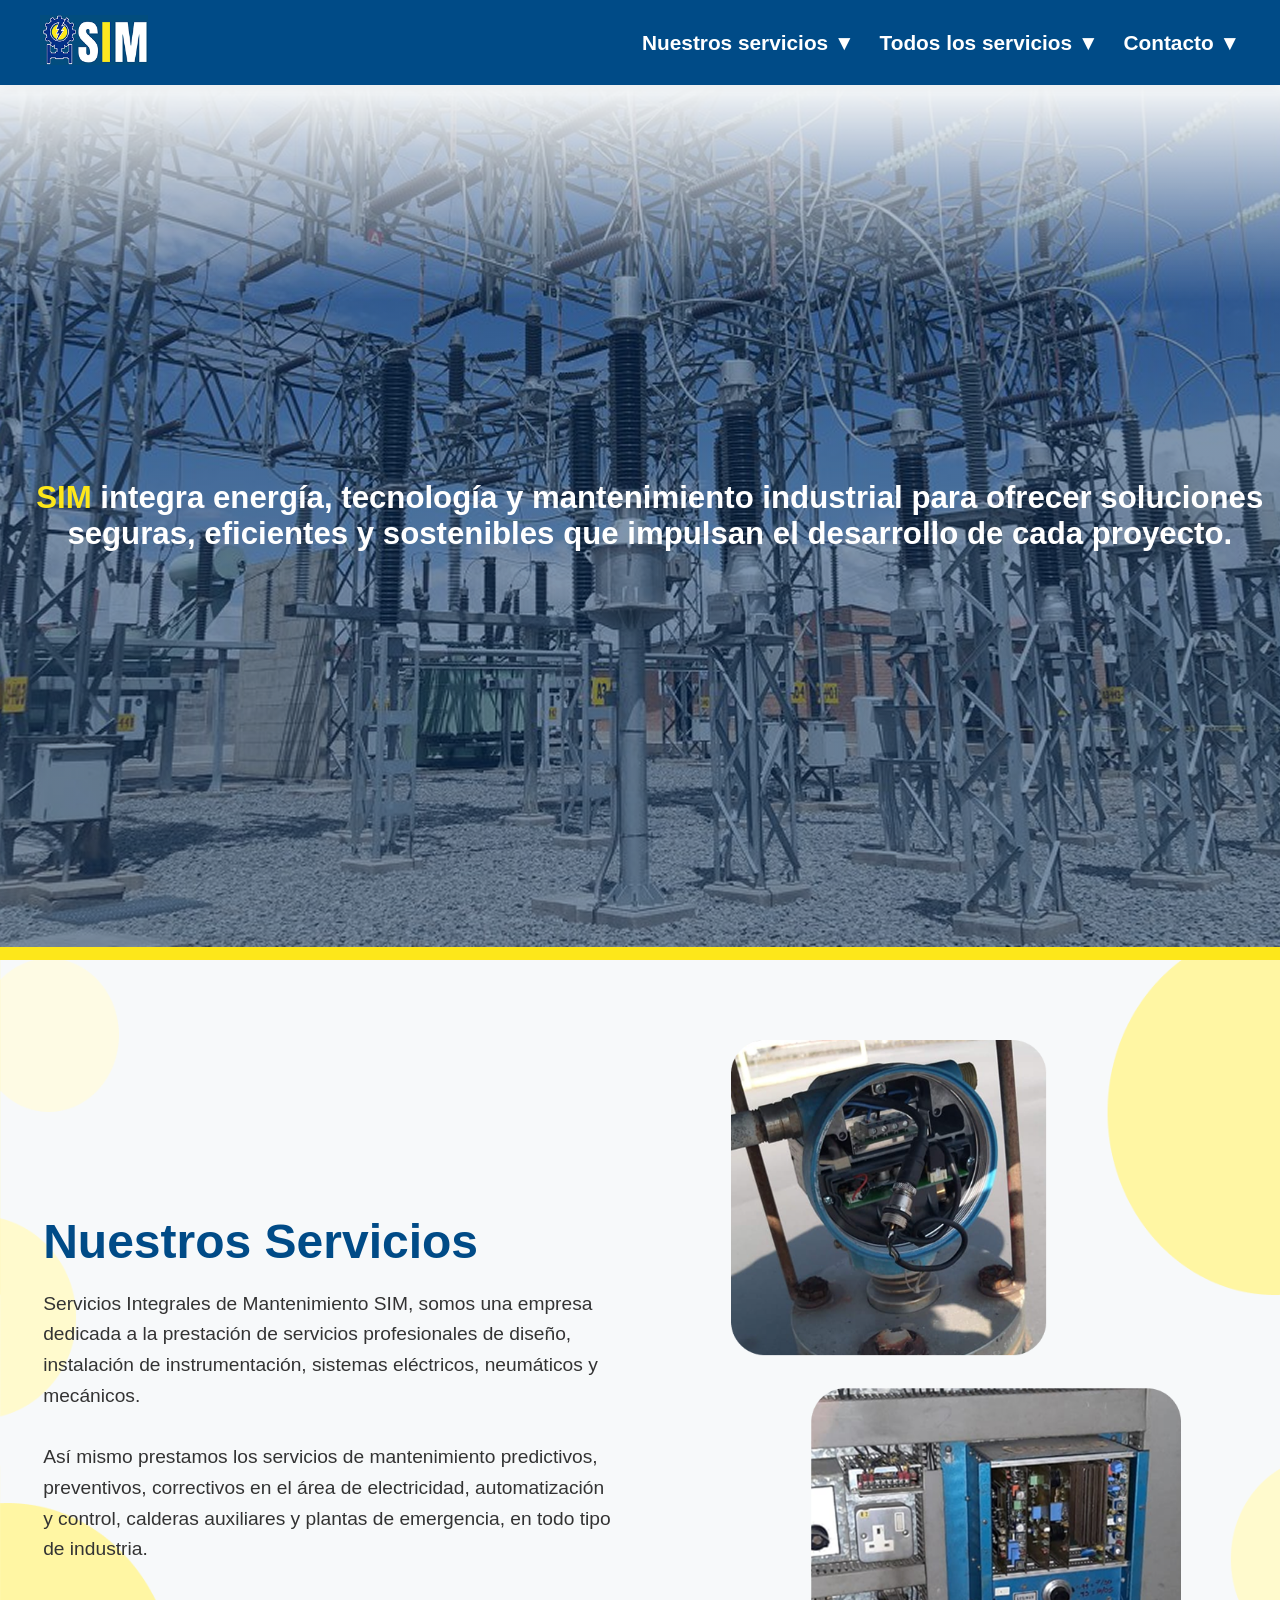
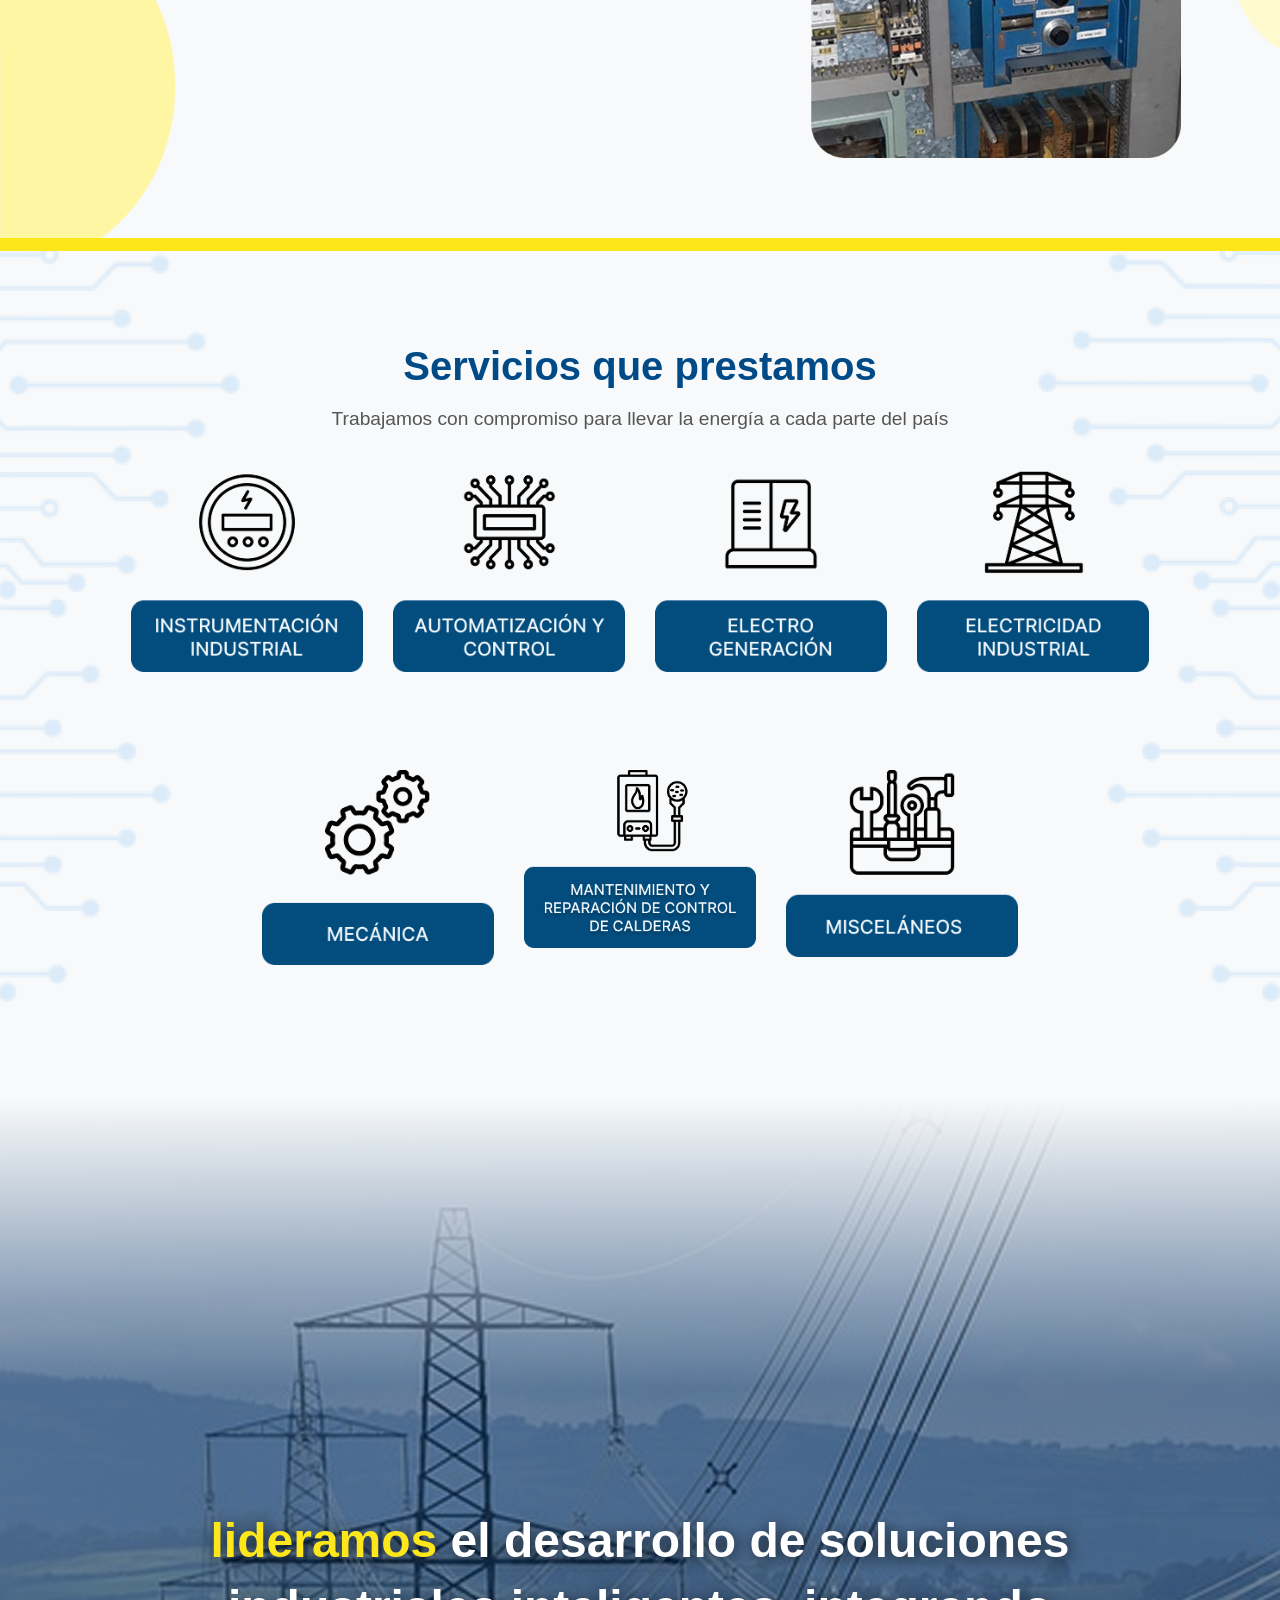
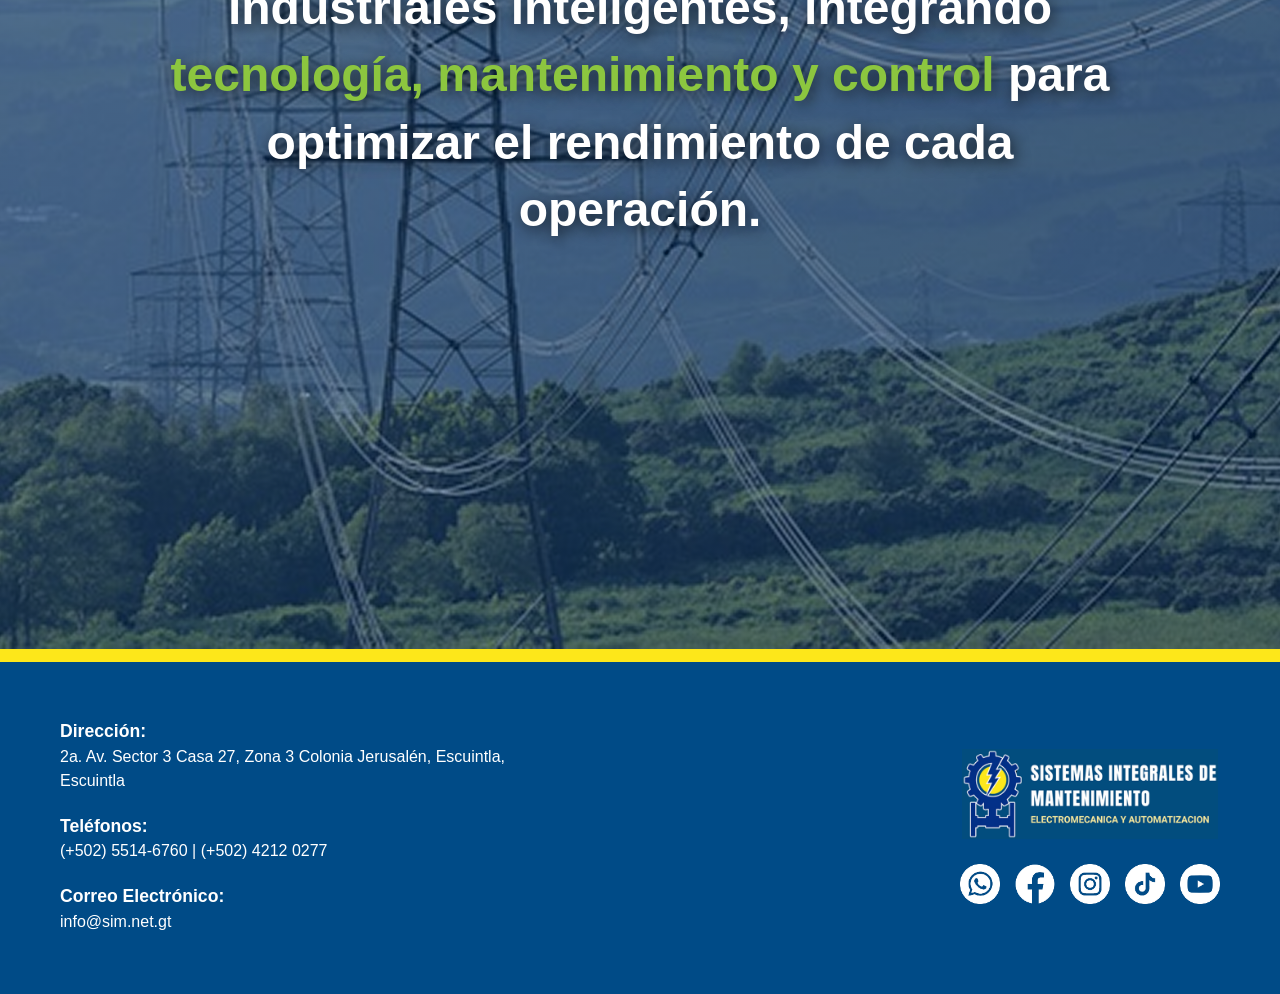
<file: servicios.html>
<!DOCTYPE html>
<html lang="es">
<head>
    <meta charset="UTF-8">
    <meta name="viewport" content="width=device-width, initial-scale=1.0">
    <link rel="icon" href="fotos/logo.png" type="image/png">
    <title>Servicios</title>
    <link rel="stylesheet" href="https://cdn.jsdelivr.net/npm/swiper@11/swiper-bundle.min.css" />
    <link rel="stylesheet" href="styles.css">
</head>
<body>
    <header>
        <a href="index.html" class="logo">    
            <img src="fotos/logo.png" alt="Logo de la empresa">
        </a>
        <nav>
            <ul>
                <li><a href="#inicio_s">Nuestros servicios ▼</a></li>
                <li><a href="#prestamos_s">Todos los servicios ▼</a></li>
                <li><a href="#contacto">Contacto ▼</a></li>
            </ul>
        </nav>  
    </header>
        <section id="banner_s">
            <h1>
                <span class="texto-amarillo">SIM</span> integra energía, tecnología y 
                mantenimiento industrial para ofrecer soluciones seguras, eficientes y 
                sostenibles que impulsan el desarrollo de cada proyecto.
            </h1>
        </section>

            <div class="Division_s"></div>

        <section id="inicio_s">
            <div class="servicios-container">
                
                <div class="servicios-texto">
                    <h2>Nuestros Servicios</h2>
                    <p>
                        Servicios Integrales de Mantenimiento SIM, somos una empresa dedicada a la prestación de servicios profesionales de diseño, instalación de instrumentación, sistemas eléctricos, neumáticos y mecánicos.
                        <br><br>
                        Así mismo prestamos los servicios de mantenimiento predictivos, preventivos, correctivos en el área de electricidad, automatización y control, calderas auxiliares y plantas de emergencia, en todo tipo de industria.
                    </p>
                </div>

                <div class="servicios-fotos">
                    <img src="fotos/servicios/servicios_ft.png" alt="Instrumentación industrial" class="foto-s-item">
              
                </div>

            </div>
        </section>
                <div class="Division_s"></div>
<section id="prestamos_s">
    <h2>Servicios que prestamos</h2>
    <p class="subtitulo-s">Trabajamos con compromiso para llevar la energía a cada parte del país</p>

    <div class="grid-servicios">
        
  
        <div class="tarjeta-servicio">
            <img src="fotos/servicios/foto_1.png" alt="Instrumentación Industrial" class="img-base">
            <div class="menu-desplegable">
                <ul>
                    <li>Revisión, diagnóstico y mantenimiento instrumentación industrial.</li>
                    <li>Verificación de funcionamiento de los instrumentos.</li>
                    <li>Mantenimiento preventivo y correctivo de los equipos.</li>
                    <li>Mantenimiento, calibración y montaje de instrumentos.</li>
                </ul>
                <div class="tag-azul">INSTRUMENTACIÓN INDUSTRIAL</div>
            </div>
        </div>

    
        <div class="tarjeta-servicio">
            <img src="fotos/servicios/foto_2.png" alt="Automatización y Control" class="img-base">
            <div class="menu-desplegable">
                <ul>
                    <li>Mantenimiento e instalación de sensores industriales.</li>
                    <li>Plc, revisión de entradas - salidas análogas y digitales.</li>
                    <li>Diseño y fabricación de tableros de control de procesos.</li>
                    <li>Diagnóstico, mantenimiento y reparación de los siguientes equipos:</li>
                    <li class="sub-item">•Válvulas reguladoras</li>
                    <li class="sub-item">•Tarjetas electrónicas industriales</li>
                    <li class="sub-item">•Equipos auxiliares</li>
                    <li class="sub-item">•Sistemas de protección</li>
                </ul>
                <div class="tag-azul">AUTOMATIZACIÓN Y CONTROL</div>
            </div>
        </div>

        <div class="tarjeta-servicio">
            <img src="fotos/servicios/foto_3.png" alt="Electro Generación" class="img-base">
            <div class="menu-desplegable">
                <ul>
                    <li>Mantenimientos LV1, LV2 y LV3 de generadores.</li>
                    <li>Mediciones de aislamiento.</li>
                    <li>Diagnóstico y reparación de:</li>
                    <li class="sub-item">•Problemas de regulación automática de voltaje</li>
                    <li class="sub-item">•Problemas de excitatriz</li>
                    <li>Cambio de módulos control y protección.</li>
                </ul>
                <div class="tag-azul">ELECTRO GENERACIÓN</div>
            </div>
        </div>

     
        <div class="tarjeta-servicio">
            <img src="fotos/servicios/foto_4.png" alt="Electricidad Industrial" class="img-base">
            <div class="menu-desplegable">
                <ul>
                    <li>Instalaciones eléctricas de iluminación y fuerza.</li>
                    <li>Instalaciones eléctricas industriales.</li>
                    <li>Diseño y fabricación de tableros eléctricos y de distribución.</li>
                    <li>Mantenimiento de tableros eléctricos.</li>
                    <li>Mantenimiento y reparación de motores eléctricos monofásicos y trifásicos.</li>
                    <li>Mantenimiento de MCC.</li>
                    <li>Análisis de falla de motores por elementos eléctricos y cargas mecánicas.</li>
                    <li>Detección de fallas de sistemas eléctricos y electrónicos.</li>
                </ul>
                <div class="tag-azul">ELECTRICIDAD INDUSTRIAL</div>
            </div>
        </div>

        <div class="tarjeta-servicio">
            <img src="fotos/servicios/foto_5.png" alt="Mecánica" class="img-base">
            <div class="menu-desplegable">
                <ul>
                    <li>Servicio preventivo a motores diésel y gasolina de grupos electrógenos.</li>
                    <li>Servicio preventivo motores de arranque y alternadores.</li>
                    <li>Corrección de fugas de lubricante, combustible y refrigerante.</li>
                    <li>Corrección de problemas de aceleración.</li>
                </ul>
                <div class="tag-azul">MECÁNICA</div>
            </div>
        </div>
        <div class="tarjeta-servicio">
            <img src="fotos/servicios/foto_6.png" alt="Mantenimiento de Calderas" class="img-base">
            <div class="menu-desplegable">
                <ul>
                    <li>Revisión y mantenimiento de equipos de modulación.</li>
                    <li>Mantenimiento, pruebas y calibración a instrumentos de control y protección.</li>
                    <li>Diagnóstico, Mantenimiento y reparación de:</li>
                    <li class="sub-item">•Cableados</li>
                    <li class="sub-item">•Paneles de control</li>
                    <li class="sub-item">•Bombas de combustible</li>
                    <li class="sub-item">•Blowers</li>
                    <li class="sub-item">•Columnas de nivel</li>
                    <li class="sub-item">•Quemadores</li>
                    <li class="sub-item">•Motores eléctricos</li>
                </ul>
                <div class="tag-azul">MANTENIMIENTO Y REPARACIÓN DE CONTROL DE CALDERAS</div>
            </div>
        </div>
        <div class="tarjeta-servicio">
            <img src="fotos/servicios/foto_7.png" alt="Misceláneos" class="img-base">
            <div class="menu-desplegable">
                <ul>
                    <li>Diagnóstico, reparación y mantenimiento de:</li>
                    <li class="sub-item">•Máquinas de soldar motorizadas</li>
                    <li>Compresores.</li>
                    <li>Bombas de agua eléctricas y gasolina.</li>
                    <li>Energía fotovoltaica.</li>
                    <li>Iluminación Interior y Exterior.</li>
                    <li>Grúas.</li>
                    <li>Medición de tierra física.</li>
                    <li>CCTV.</li>
                </ul>
                <div class="tag-azul">MISCELÁNEOS</div>
            </div>
        </div>

    </div>
</section>

        <section id="rendimiento_s">
            <div class="rendimiento-container">
                <h1>
                    <span class="texto-amarillo">lideramos</span> el desarrollo de soluciones 
                    industriales inteligentes, integrando <br>
                    <span class="texto-resaltado">tecnología, mantenimiento y control</span> para 
                    optimizar el rendimiento de cada operación.
                </h1>
            </div>
        </section>

                        <div class="Division_s"></div>

         <footer id="contacto" class="site-footer">
        <div class="footer-info">
            <p><strong>Dirección:</strong><br>
            2a. Av. Sector 3 Casa 27, Zona 3 Colonia Jerusalén, Escuintla, Escuintla</p>
            
            <p><strong>Teléfonos:</strong><br>
            (+502) 5514-6760 | (+502) 4212 0277</p>
            
            <p><strong>Correo Electrónico:</strong><br>
            <a href="mailto:info@sim.net.gt">info@sim.net.gt</a></p>
        </div>

        <div class="footer-brand">
            <img src="fotos/logo_completo.png" alt="Sistemas Integrales de Mantenimiento" class="footer-logo">
            
            <div class="social-links">
                <a href="#" target="_blank" aria-label="WhatsApp"><img src="fotos/ws.png" alt="WhatsApp"></a>
                <a href="#" target="_blank" aria-label="Facebook"><img src="fotos/fb.png" alt="Facebook"></a>
                <a href="#" target="_blank" aria-label="Instagram"><img src="fotos/ig.png" alt="Instagram"></a>
                <a href="#" target="_blank" aria-label="TikTok"><img src="fotos/tk.png" alt="TikTok"></a>
                <a href="#" target="_blank" aria-label="YouTube"><img src="fotos/yt.png" alt="YouTube"></a>
            </div>
        </div>
    </footer>
</body>
</html>
</file>
<file: styles.css>
html{
    scroll-behavior: smooth;
}

body {
    font-family: Arial, sans-serif;
    background-color: #f7f9fa;
    margin: 0;
    padding: 0;
}

section {
    padding: 40px 20px;
    max-width: 1200px;
    margin: 0 auto;
    text-align: center;
}

#inicio h2 {
    color: #004b87;
    font-size: 2.3rem;
    margin-bottom: 10px;
}

#inicio {
    background-image: url('fotos/inicio_fondo.png');
    background-size: 100% 100%;       
    height: 879px;
    width: 100vw;                    
    max-width: none;                  
    margin-left: calc(-50vw + 50%);   
    padding: 60px 20px;
    box-sizing: border-box;
    display: flex;
    flex-direction: column;
    justify-content: center;          
    align-items: center;
    font-size: 1.2rem;
}

#inicio h2, #inicio p, #inicio img {
    max-width: 900px;
    margin-left: auto;
    margin-right: auto;
}

.Division {
    width: 100%;
    height: 13px;
    background-color: #8cc63f;
    position: relative;
}

#objetivos h2 {
    color: #8cc63f;
    font-size: 2.4rem;
    margin-bottom: 10px;
}

#objetivos{
    background-image: 
        linear-gradient(rgba(0, 43, 91, 0.50), rgba(0, 43, 91, 0.50)), 
        url('fotos/bg_objetivos.png');
    background-size: cover;          
    background-position: center;
    background-repeat: no-repeat;
    height: 879px;
    width: 100vw;                    
    max-width: none;                  
    margin-left: calc(-50vw + 50%);   
    padding: 60px 20px;
    box-sizing: border-box;
    display: flex;
    flex-direction: column;
    justify-content: center;          
    align-items: center;
    -webkit-mask-image: linear-gradient(
        to bottom, 
        transparent 0%, 
        black 25%
    );
    mask-image: linear-gradient(
        to bottom, 
        transparent 0%, 
        black 25%
    );
}

.cita {
    font-style: italic;
    color: #8cc63f;
    margin-top: 20px;
    font-size: 1.2rem;
    max-width: 700px;
}

.objetivo {
    color: #ffffff;
    font-size: 1.2rem;
    margin-top: 30px;
    max-width: 900px;
}

#sostenibilidad h2 {
    color: #004b87;
    font-size: 2.3rem;
    margin-top: 5px;
    margin-bottom: 15px;
}

#sostenibilidad p {
    max-width: 900px;
    margin: 0 auto 20px auto;
    color: #555;
    line-height: 1.6;
    font-size: 1.2rem;
}

.swiper-container-wrapper {
    position: relative;
    width: 100%;
    max-width: 1050px; 
    margin: 0 auto;
    padding: 20px 0;
}

.swiper {
    width: 100%;
    padding-top: 5px;
    padding-bottom: 40px;
    overflow: visible !important; 
}

.swiper-slide {
    width: 100%;               
    height: 100%;               
    border-radius: 24px;        
    overflow: hidden;
    box-shadow: 0 15px 35px rgba(0,0,0,0.15);
 
    display: flex;
    flex-direction: column;
    transform-style: preserve-3d;
    backface-visibility: hidden;
    z-index: 1;
}

.swiper-slide-active {
    z-index: 10 !important;
    transform: translate3d(0px, 0px, 50px) !important;
}

.swiper-slide img {
    width: 100%;
    height: 100%;               
    object-fit: contain;          
}

.swiper-button-next, .swiper-button-prev {
    color: #8cc63f !important;  
    background-color: #ffffff;  
    width: 50px;
    height: 50px;
    border-radius: 50%;
    box-shadow: 0 4px 12px rgba(0,0,0,0.15);
    transition: transform 0.2s ease;
    z-index: 100;
}

.swiper-button-next {
    right: -50px !important;
}
.swiper-button-prev {
    left: -50px !important;
}

.swiper-button-next:hover, .swiper-button-prev:hover {
    transform: scale(1.1);
}

.swiper-button-next:after, .swiper-button-prev:after {
    font-size: 20px;
    font-weight: bold;
}

.swiper-slide-shadow-left,
.swiper-slide-shadow-right {
    background-image: none !important;
    background: transparent !important;
}

main {
    overflow-x: hidden;
}

#banner{
    position: relative;
    width: 100%;
    height: 540px;
    background-image: url('fotos/banner.gif');
    background-size: cover;
    background-position: center;
    background-repeat: no-repeat;
    display: flex;
    align-items: center;
    justify-content: center;
    padding: 0px;
    max-width: none;
    margin-left: calc(-50vw + 50%);
}

.banner-c {
    max-width: 100%;
    padding: 0 20px;
    flex-grow: 1;
    display: flex;
    justify-content: center;
    align-items: center;
}

#banner h1 {
    color: #ffffff;
    font-size: 3.2rem;
    font-weight: bold;
    text-shadow: 2px 3px 12px rgba(0, 0, 0, 0.85);
    line-height: 1.3;
    margin: 0;
}

header {
    display: flex;
    justify-content: space-between; 
    align-items: center;            
    padding: 15px 40px;
    background-color: #004b87;      
    box-shadow: 0 2px 10px rgba(0,0,0,0.05);
    position: sticky;      
    top: 0;                 
    z-index: 1000;
    font-size: 1.3rem;
}

header img {
    height: 50px;                   
    object-fit: contain;
}

header nav ul {
    display: flex;                  
    list-style-type: none;          
    margin: 0;
    padding: 0;
    gap: 25px;                      
}

header nav ul li a {
    text-decoration: none;          
    color: #ffffff;                 
    font-weight: bold;
    transition: color 0.2s ease;
}

header nav ul li a:visited {
    color: #ffffff;                 
}

header nav ul li a:hover {
    color: #8cc63f;                 
}

.btn{
    display: inline-block;
    padding: 12px 30px;
    background-color: #004b87;
    color: #ffffff;
    font-size: 1.5rem;
    font-weight: bold;
    border-radius: 25px;
    text-decoration: none;
    transition: background-color 0.3s ease, transform 0.2s ease;
    margin-top: 0px;
    margin-bottom: 2rem;
}

.btn:hover {
    display: inline-block;
    padding: 12px 30px;
    background-color: #8cc63f;
    color: #ffffff;
    font-size: 1.5rem;
    font-weight: bold;
    border-radius: 25px;
    text-decoration: none;
    transition: background-color 0.3s ease, transform 0.2s ease;
    margin-top: 0px;
    cursor: pointer;
}

.site-footer {
    background-color: #004b87;
    color: #ffffff;
    padding: 40px 60px;
    display: flex;
    justify-content: space-between; 
    align-items: center;           
    gap: 40px;
    width: 100vw;
    max-width: none;
    margin-left: calc(-50vw + 50%);
    box-sizing: border-box;
}

.footer-info {
    text-align: left;
    max-width: 500px;
}

.footer-info p {
    margin-bottom: 20px;
    font-size: 1rem;
    line-height: 1.5;
}

.footer-info p strong {
    font-size: 1.1rem;
}

.footer-info a {
    color: #ffffff;
    text-decoration: none;
}

.footer-info a:hover {
    color: #8cc63f; 
}

.footer-brand {
    display: flex;
    flex-direction: column; 
    align-items: center;    
    gap: 25px;
}

.footer-logo {
    max-height: 90px; 
    width: auto;
    object-fit: contain;
}


.social-links {
    display: flex;
    gap: 15px;
}

.social-links a img {
    width: 40px; 
    height: 40px;
    transition: transform 0.2s ease;
}

.social-links a:hover img {
    transform: scale(1.15); 
}

@media (max-width: 768px) {
    .site-footer {
        flex-direction: column;
        text-align: center;
        padding: 40px 20px;
    }
    .footer-info {
        text-align: center;
    }
}

/*servicios*/
#banner_s{
    position: relative;
    width: 98.4%;
    height: 862px;
    background-image: 
        linear-gradient(rgba(0, 43, 91, 0.50), rgba(0, 43, 91, 0.50)), 
        url('fotos/servicios/banner_s.png');
    background-size: cover;
    background-position: center;
    background-repeat: no-repeat;
    display: flex;
    align-items: center;
    justify-content: center;
    padding: 0px;
    max-width: none;
    margin-left: calc(-50vw + 50%);

        -webkit-mask-image: linear-gradient(
        to bottom, 
        transparent 0%, 
        black 25%
    );
    mask-image: linear-gradient(
        to bottom, 
        transparent 0%, 
        black 25%
    );
        max-width: 100%;
    padding: 0 20px;
    flex-grow: 1;
    display: flex;
    justify-content: center;
    align-items: center;
    color: #ffffff;
    font-size: 1.3rem;
}

.texto-amarillo {
    color: #FDE71A; 
}

.Division_s {
    width: 100%;
    height: 13px;
    background-color: #FDE71A;
    position: relative;
}


#inicio_s {
    background-image: url('fotos/servicios/bg_servicios.png');
    background-size: cover;       
    background-position: center;
    width: 100.5%;                                       
    max-width: none;                                  
    margin-left: calc(-50vw + 50%);   
    padding: 80px 40px;
    box-sizing: border-box;
    display: flex;
    justify-content: center;
    align-items: center;
    font-size: 3rem;
}


.servicios-container {
    display: flex;
    max-width: 1200px;
    width: 100%;
    gap: 50px; 
    align-items: center;
}

.servicios-texto {
    flex: 1;
    text-align: left; 
    font-size: 1.2rem;
}

.servicios-texto h2 {
    color: #004b87;
    font-size: 3rem;
    margin-bottom: 20px;
    margin-top: 0;
}

.servicios-texto p {
    font-size: 1.2rem;
    line-height: 1.6;
    color: #333333;
}


.servicios-fotos {
    flex: 1;
    display: flex;
    flex-direction: column; 
    gap: 20px;
    align-items: center;
}

.foto-s-item {
    width: 100%;
    max-width: 450px;
    height: auto;
    border-radius: 24px;
    object-fit: cover;
}


@media (max-width: 90e0px) {
    .servicios-container {
        flex-direction: column;
        gap: 30px;
    }
    .servicios-texto {
        text-align: center;
    }
}


#rendimiento_s {
    position: relative;
    width: 100vw¿;
    height: 1149px; 
    max-width: none;
    margin-left: calc(-50vw + 50%);

    background-image: 
        linear-gradient(rgba(0, 43, 91, 0.50), rgba(0, 43, 91, 0.50)), 
        url('fotos/servicios/bg_sec1.png');
    background-size: cover;
    background-position: center;
    background-repeat: no-repeat;

    display: flex;
    align-items: center;
    justify-content: center;
    padding: 0 20px;
    box-sizing: border-box;
        -webkit-mask-image: linear-gradient(
        to bottom, 
        transparent 0%, 
        black 25%
    );
    mask-image: linear-gradient(
        to bottom, 
        transparent 0%, 
        black 25%
    );

}

.rendimiento-container {
    max-width: 1000px;
    width: 100%;
    text-align: center;
}

#rendimiento_s h1 {
    color: #ffffff;
    font-size: 3rem; 
    font-weight: bold;
    line-height: 1.4;
    text-shadow: 2px 3px 15px rgba(0, 0, 0, 0.7);
    margin: 0;
}

.texto-resaltado {
    color: #8cc63f; 
}

@media (max-width: 768px) {
    #rendimiento_s {
        height: auto;
        padding: 80px 20px;
    }
    #rendimiento_s h1 {
        font-size: 2rem;
    }
}



#prestamos_s {
    width: 100vw;
    max-width: none;
    margin-left: calc(-50vw + 50%);
    padding: 60px 40px;
    background-image: url('fotos/servicios/bg_pres.png');
    background-size: cover;
    background-position: center;
    background-repeat: no-repeat;
    box-sizing: border-box;
    text-align: center;
}

#prestamos_s h2 {
    color: #004b87;
    font-size: 2.5rem;
    margin-bottom: 10px;
}

.subtitulo-s {
    color: #555555;
    font-size: 1.2rem;
    margin-bottom: 40px;
}

.grid-servicios {
    display: flex;
    flex-wrap: wrap;       
    justify-content: center; 
    gap: 30px;              
    max-width: 1200px;
    margin: 0 auto;
}

.tarjeta-servicio {
    position: relative;
    background-color: transparent;
    border-radius: 24px;
    overflow: visible;
    height: 270px; 
    width: calc(21% - 20px); 
    min-width: 220px; 
    flex-direction: column;
    justify-content: flex-end;
    align-items: center;
    box-sizing: border-box;
    transition: transform 0.3s ease;
}

.img-base {
    width: 100%;
    height: auto;
    object-fit: contain;
    transition: opacity 0.3s ease;
}

.menu-desplegable {
    position: absolute;
    top: 0;
    left: 0;
    width: 100%;
    min-height: 100%;
    background-color: #ffffff;
    border-radius: 24px;
    box-shadow: 0 15px 35px rgba(0,0,0,0.15);
    padding: 20px;
    box-sizing: border-box;
    display: flex;
    flex-direction: column;
    justify-content: space-between;
    opacity: 0;
    visibility: hidden;
    transform: scale(0.95);
    transition: all 0.3s ease-in-out;
    z-index: 5;
}

.tarjeta-servicio:hover .menu-desplegable {
    opacity: 1;
    visibility: visible;
    transform: scale(1);
}

.tarjeta-servicio:hover .img-base {
    opacity: 0;
}

.menu-desplegable ul {
    text-align: left;
    padding-left: 15px;
    margin: 0 0 15px 0;
    list-style-type: disc;
}

.menu-desplegable ul li {
    font-size: 0.85rem;
    color: #333333;
    line-height: 1.3;
    margin-bottom: 8px;
}

.menu-desplegable ul li.sub-item {
    list-style-type: none;
    padding-left: 10px;
    color: #555555;
}

.tag-azul {
    background-color: #004b87;
    color: #ffffff;
    font-weight: bold;
    font-size: 0.8rem;
    padding: 10px 5px;
    border-radius: 12px;
    text-align: center;
    width: 100%;
    box-sizing: border-box;
    margin-top: auto;
}

@media (max-width: 768px) {
    .tarjeta-servicio {
        width: 100%;
    }
}
</file>
